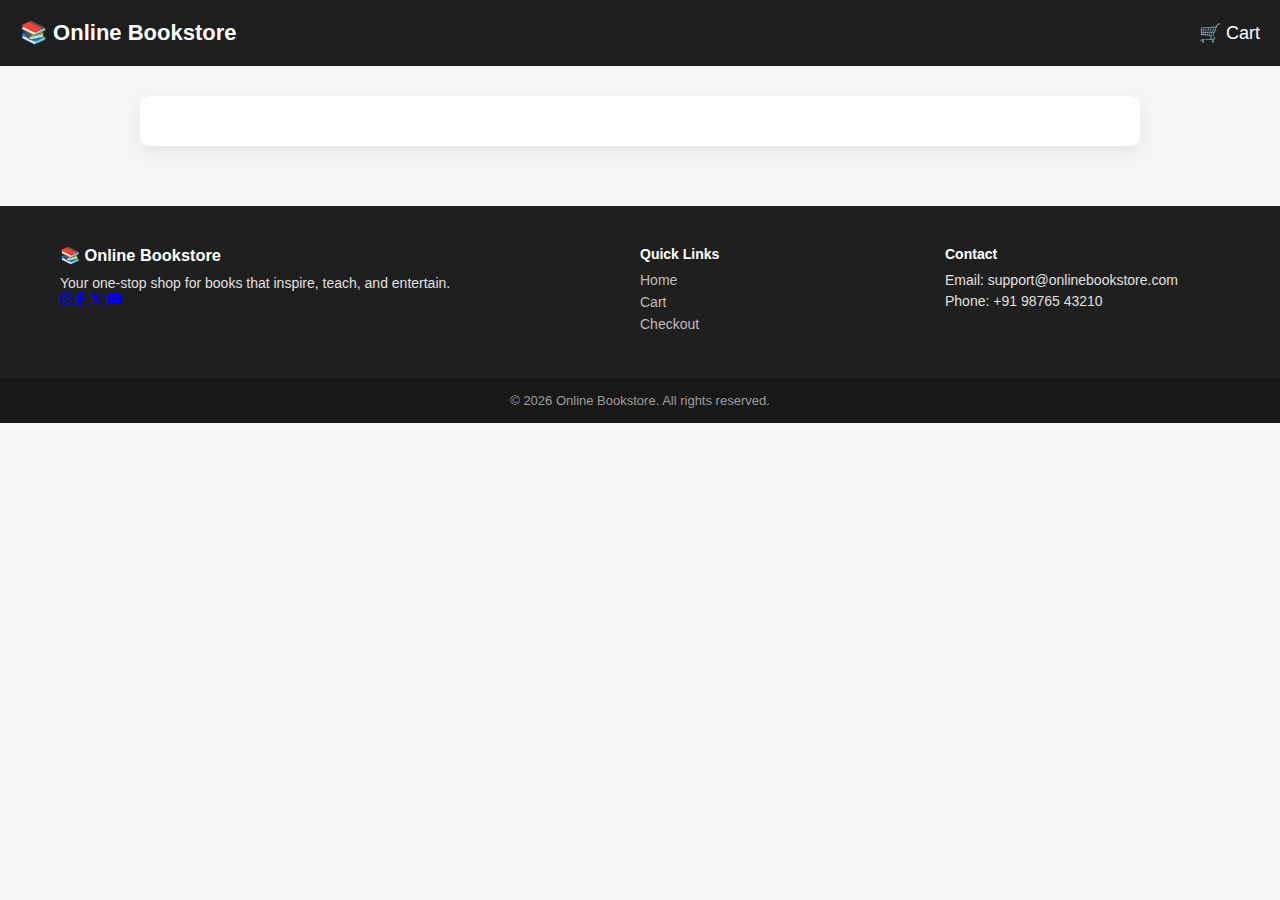
<file: frontend/index.html>
<!DOCTYPE html>
<html lang="en">
<head>
  <meta charset="UTF-8" />
  <title>Online Bookstore</title>
   <link
    rel="stylesheet"
    href="https://cdnjs.cloudflare.com/ajax/libs/font-awesome/6.5.0/css/all.min.css"
  />
  <link rel="stylesheet" href="css/style.css" />
</head>
<body>

<header class="header">
  <h1>📚 Online Bookstore</h1>
  <a href="cart.html" class="cart-link">🛒 Cart</a>
</header>

<main class="container">
  <div id="books" class="book-grid"></div>
</main>

<!-- ✅ SINGLE FOOTER (KEEP THIS ONLY) -->
<footer class="site-footer">
  <div class="footer-container">

    <div class="footer-center">
      <h3>📚 Online Bookstore</h3>
      <p>Your one-stop shop for books that inspire, teach, and entertain.</p>

      <!-- SOCIAL MEDIA -->
      <div class="footer-social">
        <a href="https://www.instagram.com/" target="_blank" aria-label="Instagram">
          <i class="fab fa-instagram"></i>
        </a>
        <a href="https://www.facebook.com/" target="_blank" aria-label="Facebook">
          <i class="fab fa-facebook-f"></i>
        </a>
        <a href="https://twitter.com/" target="_blank" aria-label="Twitter">
          <i class="fab fa-x-twitter"></i>
        </a>
        <a href="https://www.youtube.com/" target="_blank" aria-label="YouTube">
          <i class="fab fa-youtube"></i>
        </a>
      </div>
    </div>

    <div class="footer-links">
      <h4>Quick Links</h4>
      <a href="index.html">Home</a>
      <a href="cart.html">Cart</a>
      <a href="checkout.html">Checkout</a>
    </div>

    <div class="footer-right">
      <h4>Contact</h4>
      <p>Email: support@onlinebookstore.com</p>
      <p>Phone: +91 98765 43210</p>
    </div>

  </div>

  <div class="footer-bottom">
    © 2026 Online Bookstore. All rights reserved.
  </div>
</footer>



<script src="js/app.js"></script>

</body>
</html>
</file>
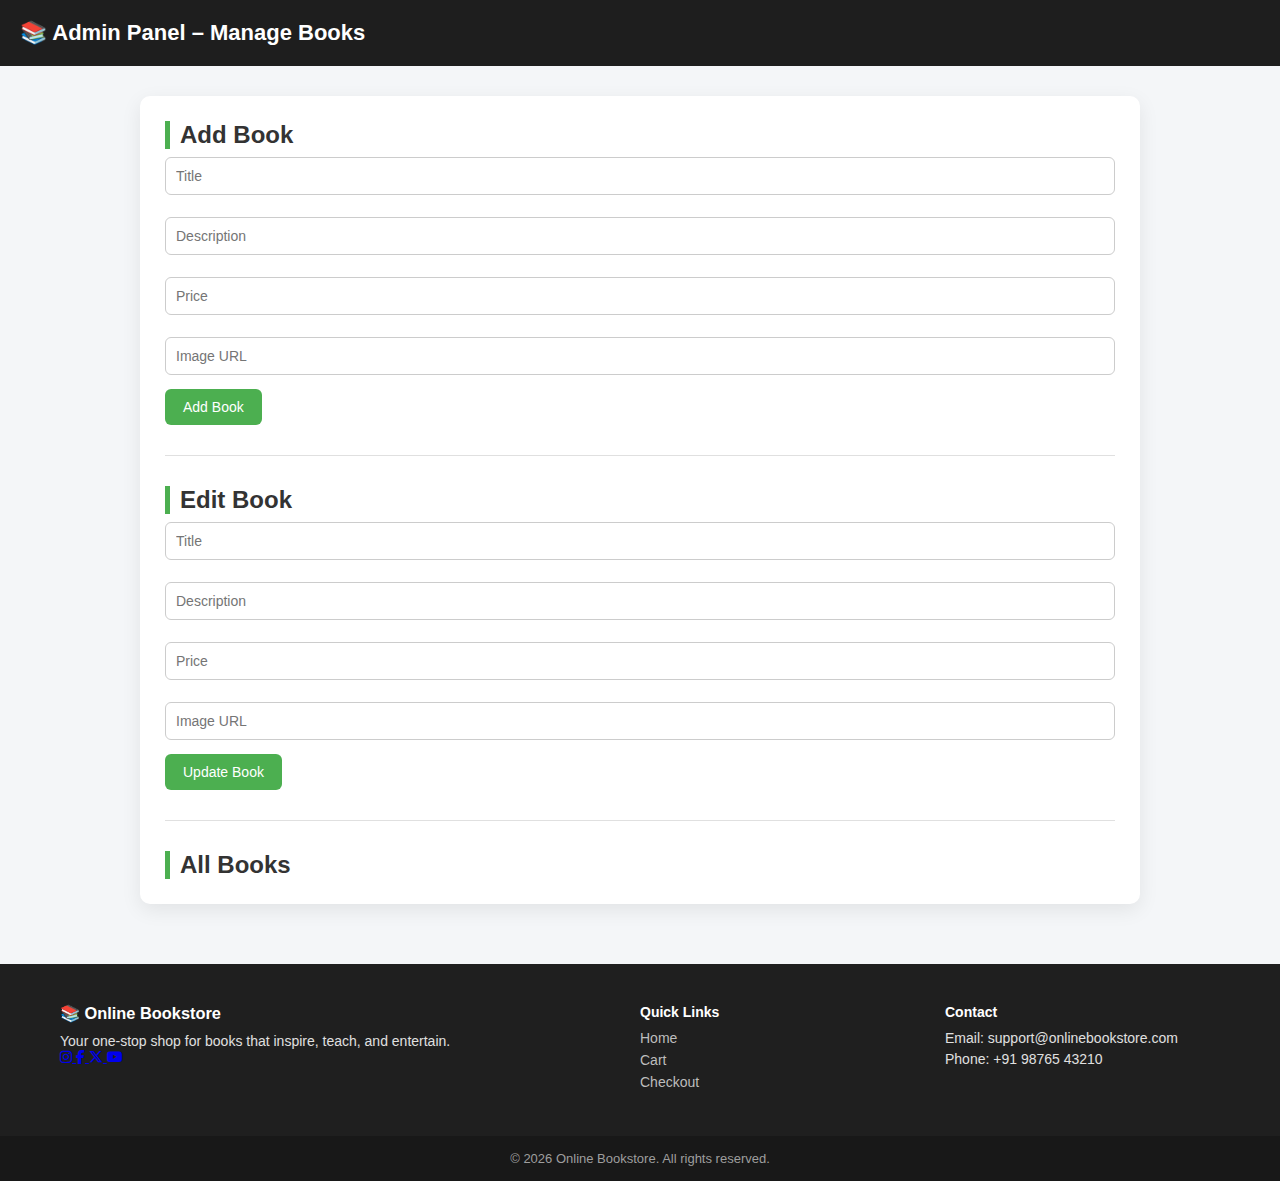
<file: frontend/admin.html>
<!DOCTYPE html>
<html lang="en">
<head>
  <meta charset="UTF-8">
  <title>Admin Panel</title>
   <link
    rel="stylesheet"
    href="https://cdnjs.cloudflare.com/ajax/libs/font-awesome/6.5.0/css/all.min.css"
  />
  <link rel="stylesheet" href="css/style.css">
</head>
<body>

<header class="header">
  <h1>📚 Admin Panel – Manage Books</h1>
</header>

<main class="container">

  <!-- ADD BOOK -->
  <h2>Add Book</h2>
  <input id="title" placeholder="Title"><br>
  <input id="description" placeholder="Description"><br>
  <input id="price" type="number" placeholder="Price"><br>
  <input id="image" placeholder="Image URL"><br>
  <button onclick="addBook()">Add Book</button>

  <hr>

  <!-- EDIT BOOK -->
  <h2>Edit Book</h2>
  <input type="hidden" id="editId">
  <input id="editTitle" placeholder="Title"><br>
  <input id="editDescription" placeholder="Description"><br>
  <input id="editPrice" type="number" placeholder="Price"><br>
  <input id="editImage" placeholder="Image URL"><br>
  <button onclick="updateBook()">Update Book</button>

  <hr>

  <!-- BOOK LIST -->
  <h2>All Books</h2>
  <div id="adminBooks"></div>

</main>
<!-- ✅ SINGLE FOOTER (KEEP THIS ONLY) -->
<footer class="site-footer">
  <div class="footer-container">

    <div class="footer-center">
      <h3>📚 Online Bookstore</h3>
      <p>Your one-stop shop for books that inspire, teach, and entertain.</p>

      <!-- SOCIAL MEDIA -->
      <div class="footer-social">
        <a href="https://www.instagram.com/" target="_blank" aria-label="Instagram">
          <i class="fab fa-instagram"></i>
        </a>
        <a href="https://www.facebook.com/" target="_blank" aria-label="Facebook">
          <i class="fab fa-facebook-f"></i>
        </a>
        <a href="https://twitter.com/" target="_blank" aria-label="Twitter">
          <i class="fab fa-x-twitter"></i>
        </a>
        <a href="https://www.youtube.com/" target="_blank" aria-label="YouTube">
          <i class="fab fa-youtube"></i>
        </a>
      </div>
    </div>

    <div class="footer-links">
      <h4>Quick Links</h4>
      <a href="index.html">Home</a>
      <a href="cart.html">Cart</a>
      <a href="checkout.html">Checkout</a>
    </div>

    <div class="footer-right">
      <h4>Contact</h4>
      <p>Email: support@onlinebookstore.com</p>
      <p>Phone: +91 98765 43210</p>
    </div>

  </div>

  <div class="footer-bottom">
    © 2026 Online Bookstore. All rights reserved.
  </div>
</footer>


<script src="js/admin.js"></script>
</body>
</html>
</file>
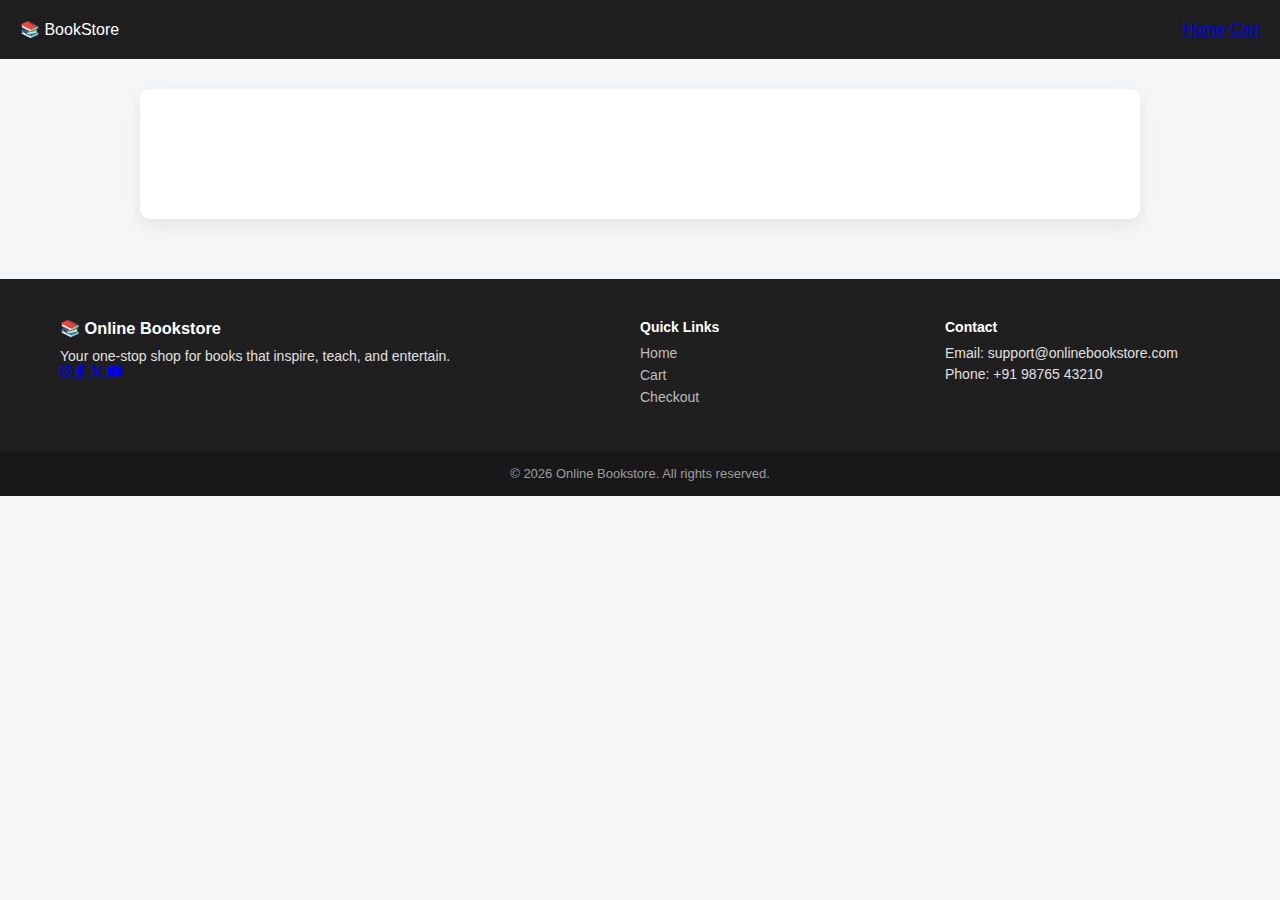
<file: frontend/book.html>
<!DOCTYPE html>
<html lang="en">
<head>
  <meta charset="UTF-8">
  <title>Book Details</title>
   <link
    rel="stylesheet"
    href="https://cdnjs.cloudflare.com/ajax/libs/font-awesome/6.5.0/css/all.min.css"
  />
  <link rel="stylesheet" href="css/style.css">
</head>
<body>

<header class="header">
  <div class="logo">📚 BookStore</div>
  <nav>
    <a href="index.html">Home</a>
    <a href="cart.html">Cart</a>
  </nav>
</header>

<section class="container">
  <div id="bookDetails" class="book-details"></div>
</section>

<!-- ✅ SINGLE FOOTER (KEEP THIS ONLY) -->
<footer class="site-footer">
  <div class="footer-container">

    <div class="footer-center">
      <h3>📚 Online Bookstore</h3>
      <p>Your one-stop shop for books that inspire, teach, and entertain.</p>

      <!-- SOCIAL MEDIA -->
      <div class="footer-social">
        <a href="https://www.instagram.com/" target="_blank" aria-label="Instagram">
          <i class="fab fa-instagram"></i>
        </a>
        <a href="https://www.facebook.com/" target="_blank" aria-label="Facebook">
          <i class="fab fa-facebook-f"></i>
        </a>
        <a href="https://twitter.com/" target="_blank" aria-label="Twitter">
          <i class="fab fa-x-twitter"></i>
        </a>
        <a href="https://www.youtube.com/" target="_blank" aria-label="YouTube">
          <i class="fab fa-youtube"></i>
        </a>
      </div>
    </div>

    <div class="footer-links">
      <h4>Quick Links</h4>
      <a href="index.html">Home</a>
      <a href="cart.html">Cart</a>
      <a href="checkout.html">Checkout</a>
    </div>

    <div class="footer-right">
      <h4>Contact</h4>
      <p>Email: support@onlinebookstore.com</p>
      <p>Phone: +91 98765 43210</p>
    </div>

  </div>

  <div class="footer-bottom">
    © 2026 Online Bookstore. All rights reserved.
  </div>
</footer>


<script>
let currentBook = null;

const params = new URLSearchParams(window.location.search);
const id = params.get("id");
const container = document.getElementById("bookDetails");

fetch(`http://localhost:5000/api/books/${id}`)
  .then(res => res.json())
  .then(book => {
    currentBook = book;

    container.innerHTML = `
      <img src="${book.image}">
      <div>
        <h2>${book.title}</h2>
        <p>${book.description}</p>
        <h3>₹${book.price}</h3>
        <button onclick="addToCart()">Add to Cart</button>
      </div>
    `;
  });

function addToCart() {
  let cart = JSON.parse(localStorage.getItem("cart")) || [];
  cart.push(currentBook);   // ✅ FULL OBJECT
  localStorage.setItem("cart", JSON.stringify(cart));
  alert("Added to cart");
}
</script>



</body>
</html>
</file>
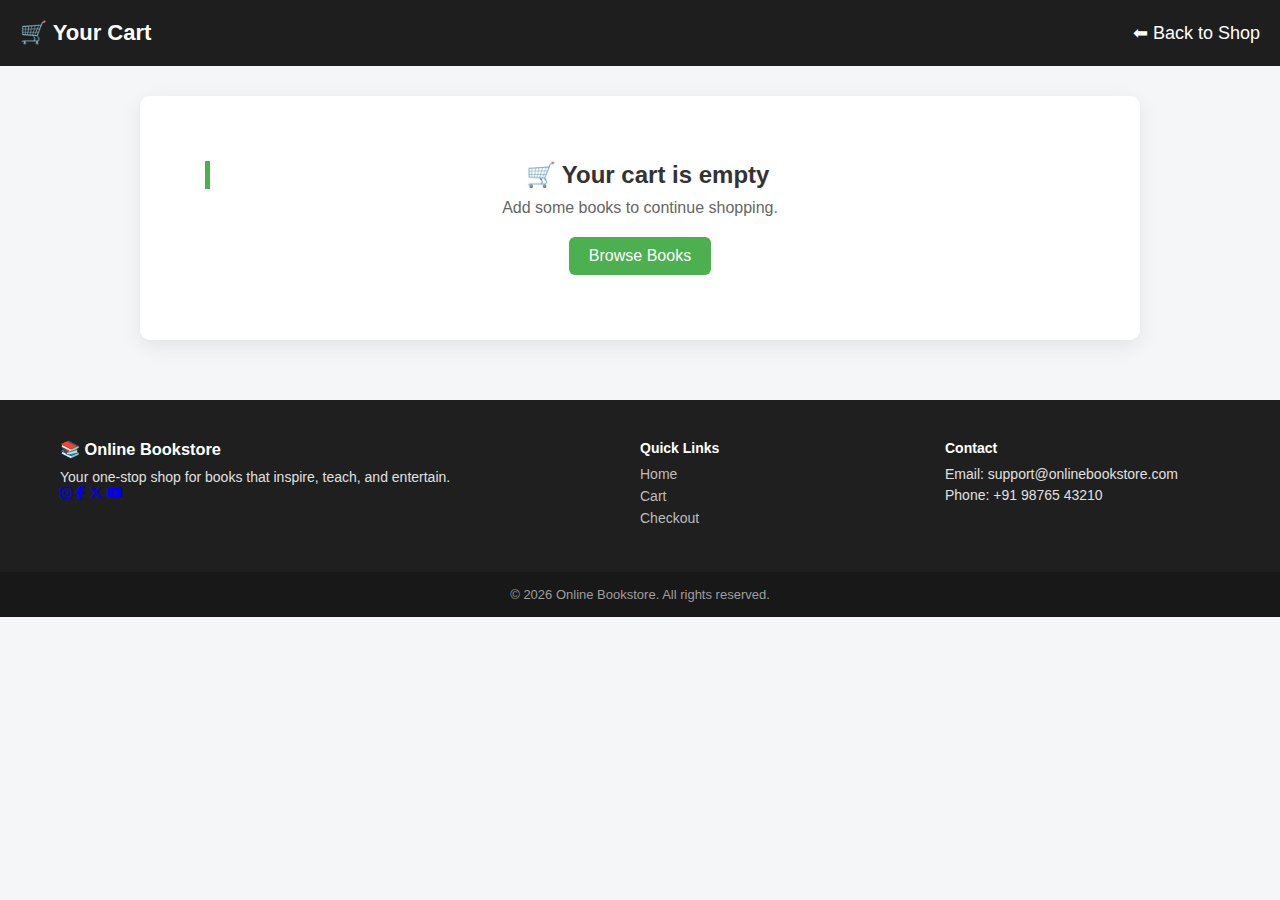
<file: frontend/cart.html>
<!DOCTYPE html>
<html lang="en">
<head>
  <meta charset="UTF-8" />
  <title>Your Cart</title>
   <link
    rel="stylesheet"
    href="https://cdnjs.cloudflare.com/ajax/libs/font-awesome/6.5.0/css/all.min.css"
  />
  <link rel="stylesheet" href="css/style.css" />
</head>
<body>

<header class="header">
  <h1>🛒 Your Cart</h1>
  <a href="index.html" class="cart-link">⬅ Back to Shop</a>
</header>

<main class="container">
  <div id="cartItems"></div>
  <h2 id="totalPrice"></h2>
  <a href="checkout.html" class="checkout-btn">Proceed to Checkout</a>
</main>
<!-- ✅ SINGLE FOOTER (KEEP THIS ONLY) -->
<footer class="site-footer">
  <div class="footer-container">

    <div class="footer-center">
      <h3>📚 Online Bookstore</h3>
      <p>Your one-stop shop for books that inspire, teach, and entertain.</p>

      <!-- SOCIAL MEDIA -->
      <div class="footer-social">
        <a href="https://www.instagram.com/" target="_blank" aria-label="Instagram">
          <i class="fab fa-instagram"></i>
        </a>
        <a href="https://www.facebook.com/" target="_blank" aria-label="Facebook">
          <i class="fab fa-facebook-f"></i>
        </a>
        <a href="https://twitter.com/" target="_blank" aria-label="Twitter">
          <i class="fab fa-x-twitter"></i>
        </a>
        <a href="https://www.youtube.com/" target="_blank" aria-label="YouTube">
          <i class="fab fa-youtube"></i>
        </a>
      </div>
    </div>

    <div class="footer-links">
      <h4>Quick Links</h4>
      <a href="index.html">Home</a>
      <a href="cart.html">Cart</a>
      <a href="checkout.html">Checkout</a>
    </div>

    <div class="footer-right">
      <h4>Contact</h4>
      <p>Email: support@onlinebookstore.com</p>
      <p>Phone: +91 98765 43210</p>
    </div>

  </div>

  <div class="footer-bottom">
    © 2026 Online Bookstore. All rights reserved.
  </div>
</footer>



<script src="js/cart.js"></script>
</body>
</html>
</file>
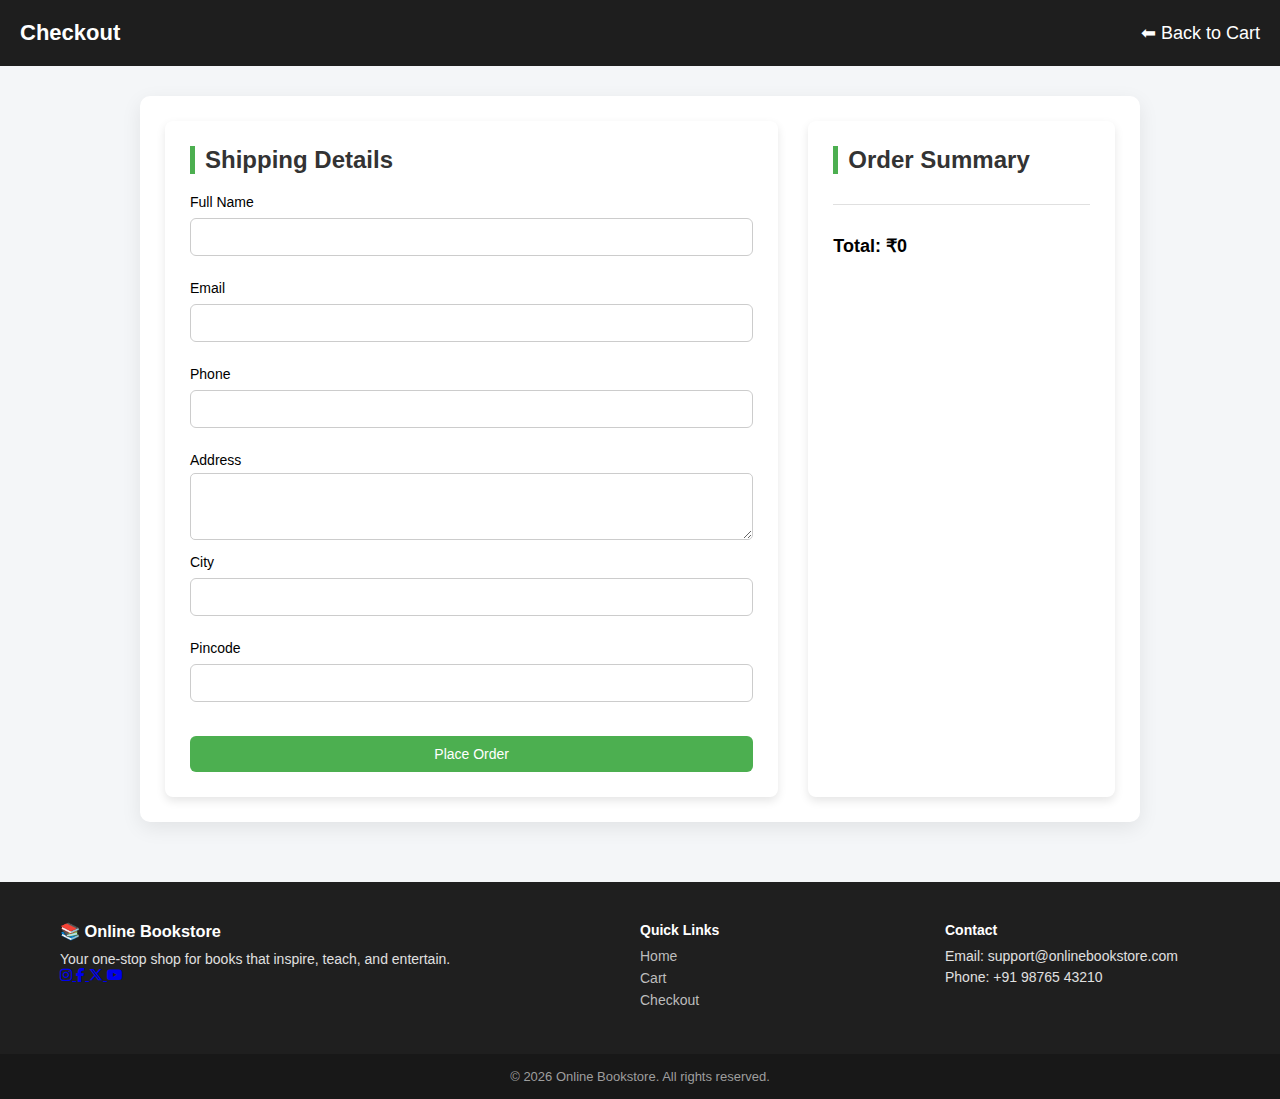
<file: frontend/checkout.html>
<!DOCTYPE html>
<html lang="en">
<head>
  <meta charset="UTF-8" />
  <title>Checkout</title>
   <link
    rel="stylesheet"
    href="https://cdnjs.cloudflare.com/ajax/libs/font-awesome/6.5.0/css/all.min.css"
  />
  <link rel="stylesheet" href="css/style.css" />
</head>
<body>

<header class="header">
  <h1>Checkout</h1>
  <a href="cart.html" class="cart-link">⬅ Back to Cart</a>
</header>

<main class="container checkout-container">

  <!-- LEFT: ADDRESS FORM -->
  <section class="checkout-form">
    <h2>Shipping Details</h2>

    <form id="checkoutForm">
      <label>Full Name</label>
      <input type="text" required />

      <label>Email</label>
      <input type="email" required />

      <label>Phone</label>
      <input type="tel" required />

      <label>Address</label>
      <textarea rows="3" required></textarea>

      <label>City</label>
      <input type="text" required />

      <label>Pincode</label>
      <input type="text" required />

      <button type="submit">Place Order</button>
    </form>
  </section>

  <!-- RIGHT: ORDER SUMMARY -->
  <section class="order-summary">
    <h2>Order Summary</h2>
    <div id="summaryItems"></div>
    <hr />
    <h3 id="summaryTotal"></h3>
  </section>

</main>
<!-- ✅ SINGLE FOOTER (KEEP THIS ONLY) -->
<footer class="site-footer">
  <div class="footer-container">

    <div class="footer-center">
      <h3>📚 Online Bookstore</h3>
      <p>Your one-stop shop for books that inspire, teach, and entertain.</p>

      <!-- SOCIAL MEDIA -->
      <div class="footer-social">
        <a href="https://www.instagram.com/" target="_blank" aria-label="Instagram">
          <i class="fab fa-instagram"></i>
        </a>
        <a href="https://www.facebook.com/" target="_blank" aria-label="Facebook">
          <i class="fab fa-facebook-f"></i>
        </a>
        <a href="https://twitter.com/" target="_blank" aria-label="Twitter">
          <i class="fab fa-x-twitter"></i>
        </a>
        <a href="https://www.youtube.com/" target="_blank" aria-label="YouTube">
          <i class="fab fa-youtube"></i>
        </a>
      </div>
    </div>

    <div class="footer-links">
      <h4>Quick Links</h4>
      <a href="index.html">Home</a>
      <a href="cart.html">Cart</a>
      <a href="checkout.html">Checkout</a>
    </div>

    <div class="footer-right">
      <h4>Contact</h4>
      <p>Email: support@onlinebookstore.com</p>
      <p>Phone: +91 98765 43210</p>
    </div>

  </div>

  <div class="footer-bottom">
    © 2026 Online Bookstore. All rights reserved.
  </div>
</footer>


<script src="js/checkout.js"></script>
</body>
</html>
</file>
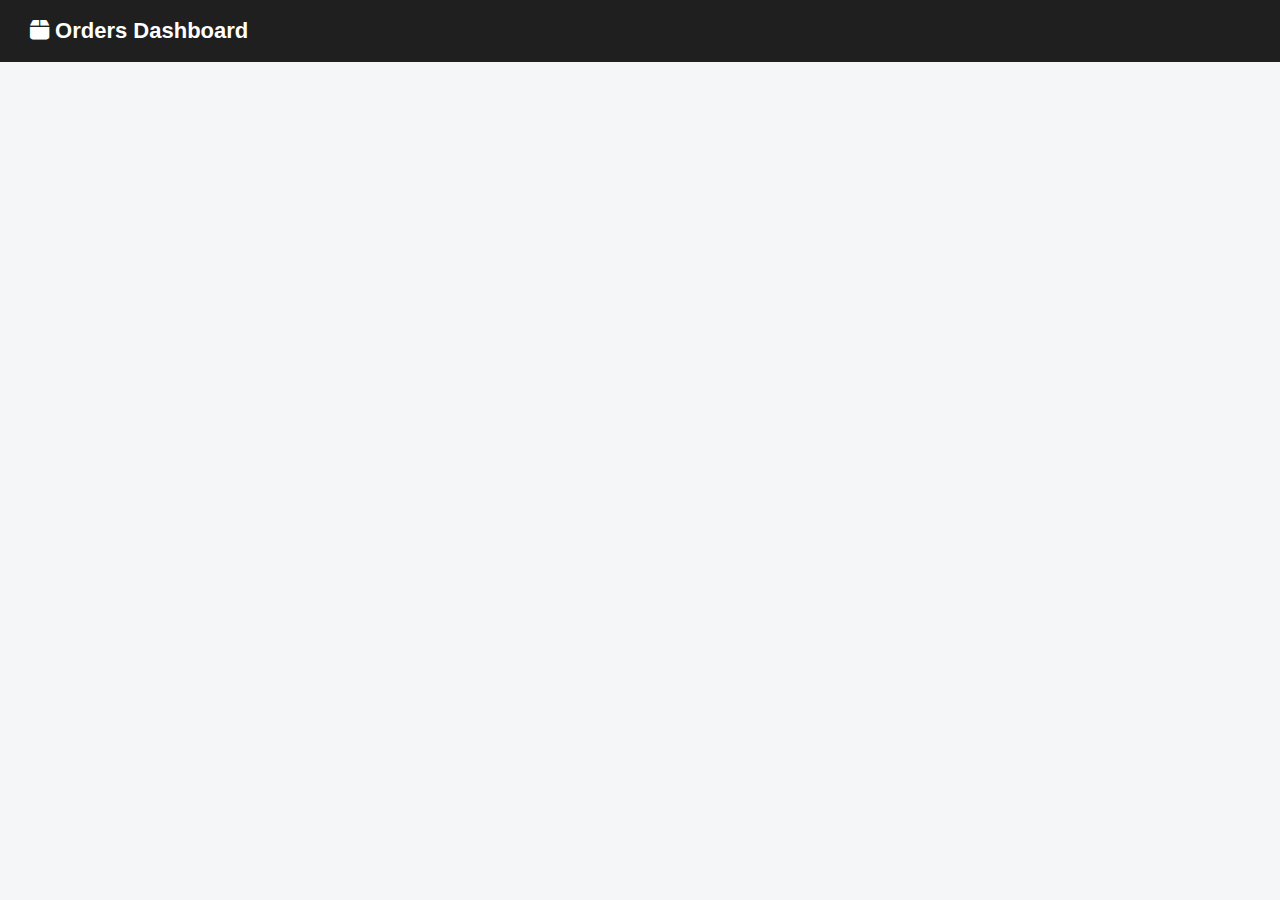
<file: frontend/admin/admin-orders.html>
<!DOCTYPE html>
<html lang="en">
<head>
  <meta charset="UTF-8" />
  <title>Admin Orders</title>

  <!-- Admin CSS -->
  <link rel="stylesheet" href="admin.css" />

  <!-- Font Awesome -->
  <link
    rel="stylesheet"
    href="https://cdnjs.cloudflare.com/ajax/libs/font-awesome/6.5.0/css/all.min.css"
  />
</head>
<body>

  <header class="admin-header">
    <h1><i class="fa-solid fa-box"></i> Orders Dashboard</h1>
  </header>

  <main class="admin-container" id="orders">
    <!-- Orders will be injected here -->
  </main>

  <script src="admin-orders.js"></script>
</body>
</html>
</file>
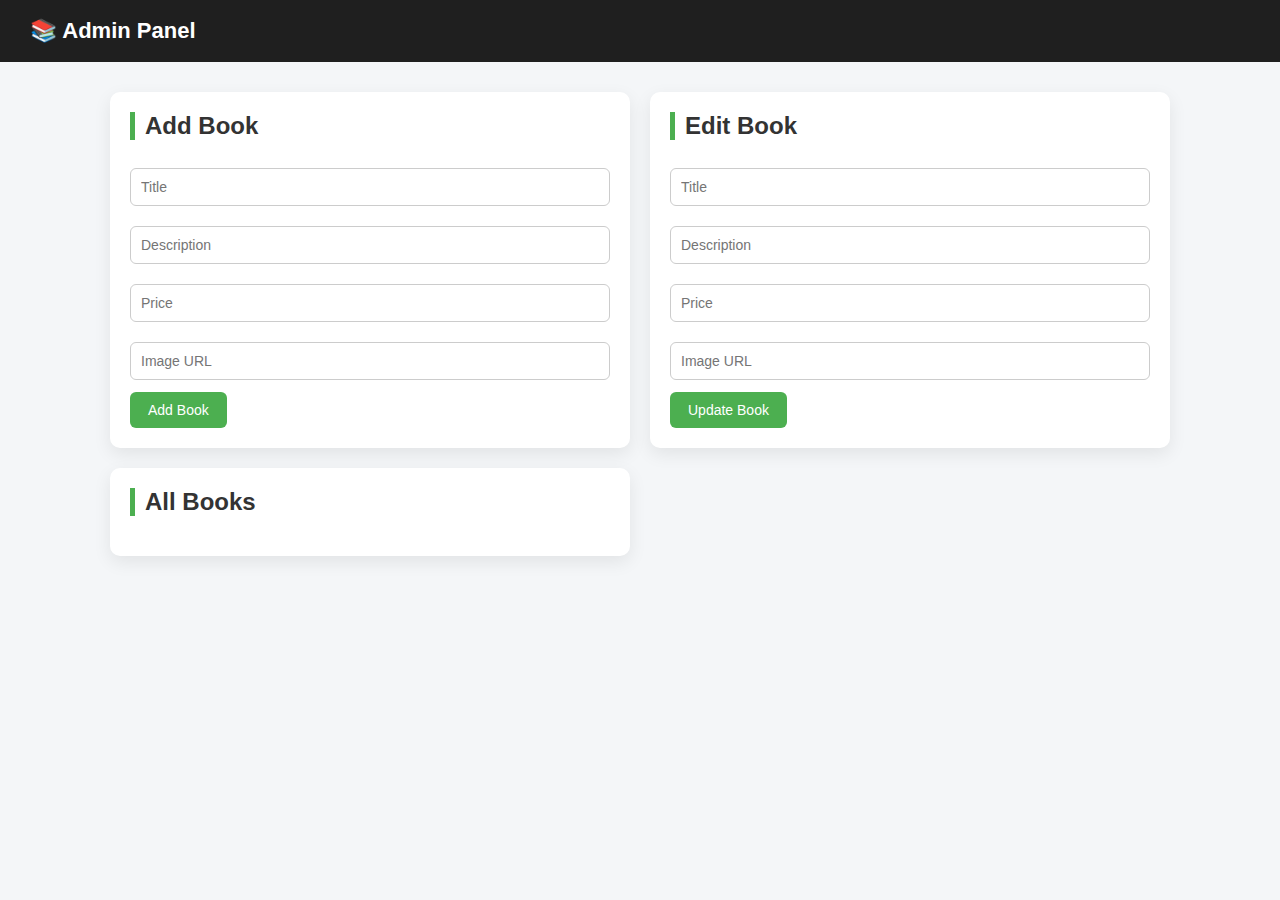
<file: frontend/admin/admin.html>
<!DOCTYPE html>
<html lang="en">
<head>
  <meta charset="UTF-8">
  <title>Admin Panel – Manage Books</title>

  <!-- IMPORTANT: CSS path -->
  <link rel="stylesheet" href="admin.css">
</head>
<body>

<header class="admin-header">
  <h1>📚 Admin Panel</h1>
</header>

<main class="admin-container">

  <!-- ADD BOOK -->
  <section class="card">
    <h2>Add Book</h2>
    <input id="title" placeholder="Title">
    <input id="description" placeholder="Description">
    <input id="price" type="number" placeholder="Price">
    <input id="image" placeholder="Image URL">
    <button onclick="addBook()">Add Book</button>
  </section>

  <!-- EDIT BOOK -->
  <section class="card">
    <h2>Edit Book</h2>
    <input type="hidden" id="editId">
    <input id="editTitle" placeholder="Title">
    <input id="editDescription" placeholder="Description">
    <input id="editPrice" type="number" placeholder="Price">
    <input id="editImage" placeholder="Image URL">
    <button onclick="updateBook()">Update Book</button>
  </section>

  <!-- BOOK LIST -->
  <section class="card">
    <h2>All Books</h2>
    <div id="adminBooks"></div>
  </section>

</main>

<script src="admin.js"></script>
</body>
</html>
</file>
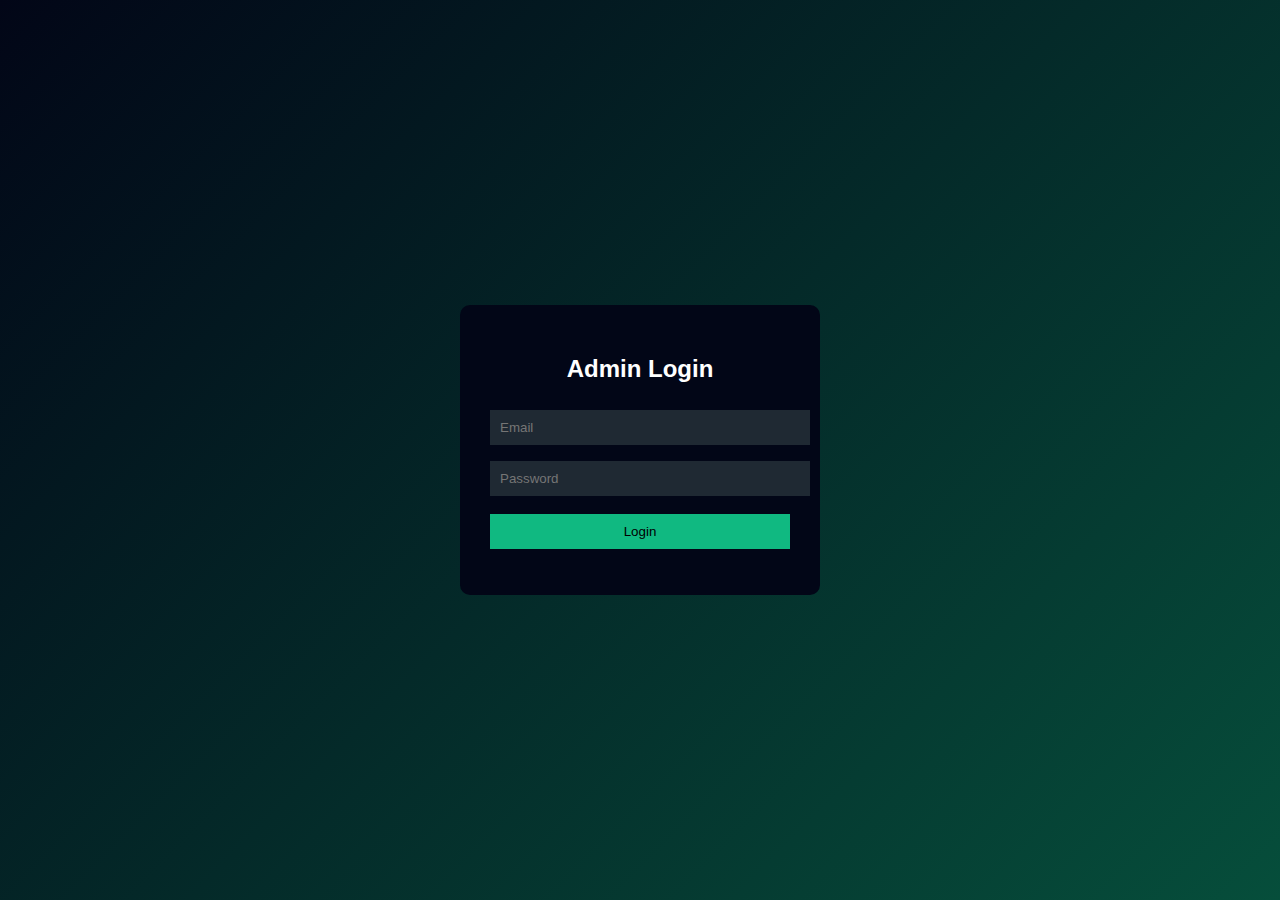
<file: frontend/admin/login.html>
<!DOCTYPE html>
<html>
<head>
  <title>Admin Login</title>
  <link rel="stylesheet" href="login.css">
</head>
<body>

<div class="login-box">
  <h2>Admin Login</h2>

  <form id="loginForm">
    <input type="email" placeholder="Email" required>
    <input type="password" placeholder="Password" required>

    <button type="submit">Login</button>
    <p id="error" style="color:red; margin-top:10px;"></p>
  </form>
</div>

<script src="login.js"></script>
</body>
</html>
</file>
<file: frontend/css/style.css>
* {
  margin: 0;
  padding: 0;
  box-sizing: border-box;
  font-family: Arial, sans-serif;
}

body {
  background: #f5f5f5;
}

/* Header */
.header {
  background: #222;
  color: #fff;
  padding: 15px 30px;
  display: flex;
  justify-content: space-between;
  align-items: center;
}

.cart-link {
  color: #fff;
  text-decoration: none;
  font-size: 18px;
}

/* Layout */
.container {
  padding: 30px;
}

/* Book Grid */
.book-grid {
  display: grid;
  grid-template-columns: repeat(auto-fill, minmax(230px, 1fr));
  gap: 25px;
}

/* Book Card */
.book-card {
  background: #fff;
  border-radius: 8px;
  padding: 15px;
  text-align: center;
  box-shadow: 0 4px 10px rgba(0,0,0,0.1);
}

.book-card img {
  width: 150px;
  height: 220px;
  object-fit: cover;
  margin-bottom: 10px;
}

.book-card h3 {
  font-size: 18px;
  margin-bottom: 8px;
}

.book-card p {
  font-size: 14px;
  color: #555;
  height: 45px;
  overflow: hidden;
}

.price {
  font-size: 16px;
  font-weight: bold;
  margin: 10px 0;
}

.book-card button {
  background: #28a745;
  color: white;
  border: none;
  padding: 10px;
  width: 100%;
  cursor: pointer;
  border-radius: 5px;
}

.book-card button:hover {
  background: #218838;
}

/* Footer */
.footer {
  text-align: center;
  padding: 15px;
  background: #222;
  color: white;
  margin-top: 40px;
}
/* Cart */
.cart-item {
  display: flex;
  align-items: center;
  background: #fff;
  padding: 15px;
  margin-bottom: 15px;
  border-radius: 8px;
}

.cart-item img {
  width: 80px;
  height: 120px;
  object-fit: cover;
  margin-right: 15px;
}

.cart-item button {
  background: red;
  color: white;
  border: none;
  padding: 6px 10px;
  cursor: pointer;
  margin-top: 8px;
}

.checkout-btn {
  display: inline-block;
  margin-top: 20px;
  padding: 12px 20px;
  background: #007bff;
  color: white;
  text-decoration: none;
  border-radius: 5px;
}
/* Checkout Layout */
.checkout-container {
  display: grid;
  grid-template-columns: 2fr 1fr;
  gap: 30px;
}

/* Form */
.checkout-form,
.order-summary {
  background: white;
  padding: 25px;
  border-radius: 8px;
  box-shadow: 0 4px 10px rgba(0,0,0,0.1);
}

.checkout-form h2,
.order-summary h2 {
  margin-bottom: 20px;
}

.checkout-form label {
  font-size: 14px;
  margin-top: 10px;
  display: block;
}

.checkout-form input,
.checkout-form textarea {
  width: 100%;
  padding: 10px;
  margin-top: 5px;
  border: 1px solid #ccc;
  border-radius: 5px;
}

.checkout-form button {
  margin-top: 20px;
  width: 100%;
  padding: 12px;
  background: #28a745;
  color: white;
  border: none;
  font-size: 16px;
  border-radius: 5px;
  cursor: pointer;
}

.checkout-form button:hover {
  background: #218838;
}

/* Order Summary */
.summary-item {
  display: flex;
  justify-content: space-between;
  margin-bottom: 10px;
  font-size: 14px;
}

.order-summary h3 {
  margin-top: 15px;
  font-size: 18px;
}

/* Mobile */
@media (max-width: 768px) {
  .checkout-container {
    grid-template-columns: 1fr;
  }
}
/* BOOK DETAILS PAGE */

.book-details {
  display: flex;
  gap: 40px;
  max-width: 900px;
  margin: 40px auto;
  align-items: flex-start;
}

.book-details img {
  width: 220px;
  height: auto;
  border-radius: 6px;
}

.book-details h2 {
  margin-top: 0;
}

.book-details button {
  padding: 10px 20px;
  background: #2ecc71;
  color: white;
  border: none;
  border-radius: 5px;
  cursor: pointer;
}

.book-details button:hover {
  background: #27ae60;
}
/* =========================
   ADMIN PANEL STYLES
========================= */

body {
  background-color: #f4f6f8;
  font-family: "Segoe UI", Arial, sans-serif;
}

.header {
  background: #1e1e1e;
  color: white;
  padding: 20px;
  display: flex;
  align-items: center;
  gap: 12px;
}

.header h1 {
  margin: 0;
  font-size: 22px;
}

/* Main container */
.container {
  max-width: 1000px;
  margin: 30px auto;
  background: white;
  padding: 25px;
  border-radius: 10px;
  box-shadow: 0 6px 20px rgba(0, 0, 0, 0.08);
}

/* Section titles */
.container h2 {
  margin-top: 0;
  color: #333;
  border-left: 5px solid #4caf50;
  padding-left: 10px;
}

/* Inputs */
.container input {
  width: 100%;
  padding: 10px;
  margin: 8px 0 14px;
  border-radius: 6px;
  border: 1px solid #ccc;
  font-size: 14px;
}

/* Buttons */
.container button {
  padding: 10px 18px;
  border: none;
  border-radius: 6px;
  font-size: 14px;
  cursor: pointer;
  background: #4caf50;
  color: white;
}

.container button:hover {
  background: #43a047;
}

/* Divider */
hr {
  border: none;
  border-top: 1px solid #e0e0e0;
  margin: 30px 0;
}

/* Admin book list */
#adminBooks {
  display: flex;
  flex-direction: column;
  gap: 15px;
}

.cart-item {
  display: flex;
  align-items: center;
  gap: 15px;
  background: #fafafa;
  padding: 15px;
  border-radius: 8px;
  border: 1px solid #e0e0e0;
}

.cart-item img {
  width: 60px;
  height: auto;
  border-radius: 4px;
}

.cart-item h4 {
  margin: 0;
  font-size: 16px;
}

.cart-item p {
  margin: 4px 0;
  font-weight: bold;
}

/* Edit & Delete buttons */
.cart-item button {
  margin-right: 8px;
}

.cart-item button:last-child {
  background: #e53935;
}

.cart-item button:last-child:hover {
  background: #d32f2f;
}
/* ======================
   FOOTER STYLES
====================== */

.site-footer {
  background: #1f1f1f;
  color: #e0e0e0;
  margin-top: 60px;
  font-size: 14px;
}

.footer-container {
  max-width: 1200px;
  margin: auto;
  padding: 40px 20px;
  display: grid;
  grid-template-columns: 2fr 1fr 1fr;
  gap: 30px;
}

.footer-container h3,
.footer-container h4 {
  margin-bottom: 10px;
  color: #ffffff;
}

.footer-left p {
  line-height: 1.6;
}

.footer-links a {
  display: block;
  color: #bdbdbd;
  text-decoration: none;
  margin-bottom: 6px;
}

.footer-links a:hover {
  color: #4caf50;
}

.footer-right p {
  margin: 5px 0;
}

.footer-bottom {
  text-align: center;
  padding: 15px;
  background: #181818;
  color: #9e9e9e;
  font-size: 13px;
}

/* Responsive */
@media (max-width: 768px) {
  .footer-container {
    grid-template-columns: 1fr;
    text-align: center;
  }
}
/* EMPTY CART */

.empty-cart {
  text-align: center;
  padding: 40px;
}

.empty-cart h2 {
  margin-bottom: 10px;
}

.empty-cart p {
  color: #666;
  margin-bottom: 20px;
}

.shop-btn {
  display: inline-block;
  padding: 10px 20px;
  background: #4caf50;
  color: white;
  text-decoration: none;
  border-radius: 6px;
}

.shop-btn:hover {
  background: #43a047;
}

/* CART ITEM */

.cart-item {
  display: flex;
  gap: 20px;
  align-items: center;
}

.cart-item img {
  width: 100px;
  border-radius: 6px;
}

.remove-btn {
  background: red;
  color: white;
  border: none;
  padding: 6px 12px;
  border-radius: 4px;
  cursor: pointer;
}
.footer-social h4 {
  margin-bottom: 10px;
}

.social-icons {
  display: flex;
  gap: 12px;
}

.social-icons a {
  width: 38px;
  height: 38px;
  background: #222;
  color: white;
  display: flex;
  align-items: center;
  justify-content: center;
  border-radius: 50%;
  transition: all 0.3s ease;
  font-size: 16px;
}

.social-icons a:hover {
  background: #28a745;
  transform: translateY(-3px);
}
</file>
<file: frontend/admin/admin.css>
* {
  box-sizing: border-box;
}

body {
  margin: 0;
  font-family: "Segoe UI", Arial, sans-serif;
  background: #f4f6f8;
}

/* HEADER */
.admin-header {
  background: #1f1f1f;
  color: white;
  padding: 18px 30px;
}

.admin-header h1 {
  margin: 0;
  font-size: 22px;
}

/* CONTAINER */
.admin-container {
  max-width: 1100px;
  margin: 30px auto;
  display: grid;
  grid-template-columns: 1fr 1fr;
  gap: 20px;
  padding: 0 20px;
}

/* CARD */
.card {
  background: white;
  padding: 20px;
  border-radius: 10px;
  box-shadow: 0 6px 18px rgba(0, 0, 0, 0.08);
}

.card h2 {
  margin-top: 0;
  border-left: 5px solid #4caf50;
  padding-left: 10px;
  color: #333;
}

/* INPUTS */
.card input {
  width: 100%;
  padding: 10px;
  margin: 8px 0 12px;
  border-radius: 6px;
  border: 1px solid #ccc;
  font-size: 14px;
}

/* BUTTONS */
.card button {
  background: #4caf50;
  color: white;
  border: none;
  padding: 10px 18px;
  border-radius: 6px;
  cursor: pointer;
  font-size: 14px;
}

.card button:hover {
  background: #43a047;
}

/* BOOK LIST */
#adminBooks {
  display: flex;
  flex-direction: column;
  gap: 15px;
}

/* BOOK ITEM */
.book-item {
  display: flex;
  align-items: center;
  gap: 15px;
  padding: 12px;
  border-radius: 8px;
  background: #fafafa;
  border: 1px solid #e0e0e0;
}

.book-item img {
  width: 60px;
  border-radius: 4px;
}

.book-item h4 {
  margin: 0;
}

.book-item p {
  margin: 4px 0;
  font-weight: bold;
}

/* ACTION BUTTONS */
.book-actions button {
  margin-right: 8px;
}

.book-actions .delete {
  background: #e53935;
}

.book-actions .delete:hover {
  background: #d32f2f;
}

/* RESPONSIVE */
@media (max-width: 900px) {
  .admin-container {
    grid-template-columns: 1fr;
  }
}
</file>
<file: frontend/admin/login.css>
body {
  margin: 0;
  height: 100vh;
  background: linear-gradient(135deg, #020617, #064e3b);
  display: flex;
  align-items: center;
  justify-content: center;
  font-family: Arial;
}

.login-box {
  background: #020617;
  padding: 30px;
  width: 300px;
  border-radius: 10px;
  color: white;
  text-align: center;
}

input {
  width: 100%;
  padding: 10px;
  margin: 8px 0;
  background: #1f2933;
  border: none;
  color: white;
}

button {
  width: 100%;
  padding: 10px;
  background: #10b981;
  border: none;
  cursor: pointer;
  margin-top: 10px;
}

#error {
  color: red;
  margin-top: 10px;
}
.logout-btn {
  background: #dc2626;
  color: white;
  border: none;
  padding: 8px 14px;
  border-radius: 6px;
  cursor: pointer;
}

.logout-btn:hover {
  background: #b91c1c;
}
</file>
